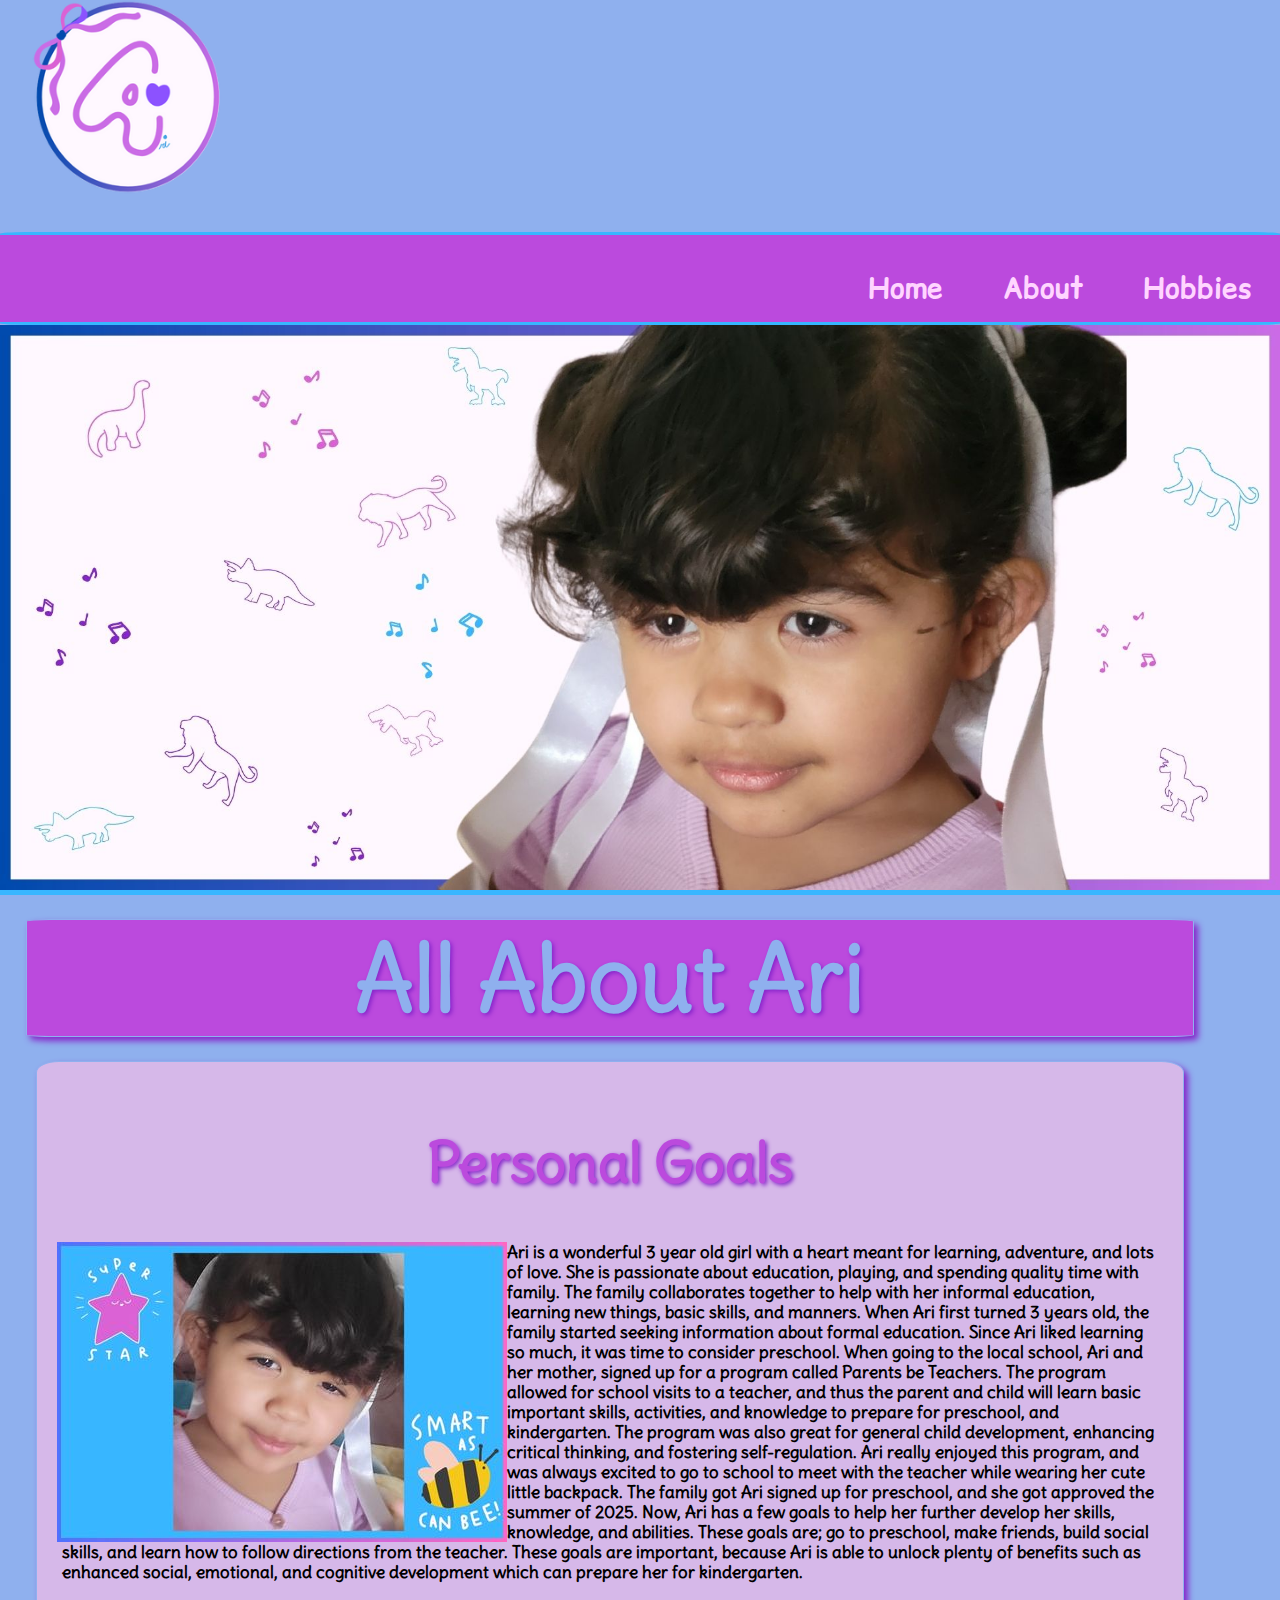
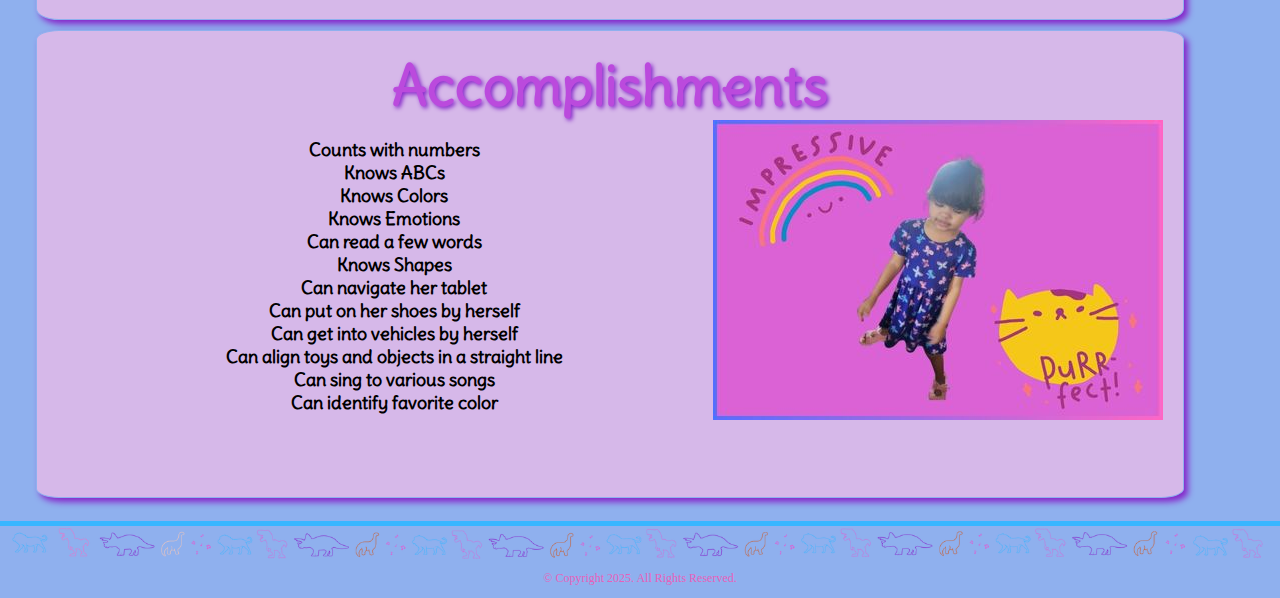
<file: index.html>
<!DOCTYPE html>
<!-- This website template was created by: Aisha Keller -->
<html lang="en">
<head>
  <title>Ari BioSite</title>
  <meta charset="utf-8">
  <link rel="stylesheet" href="css/styles.css">
  <meta name="viewport" content="width=device width, initial-scale=1">
  <link href="https://fonts.googleapis.com/css2?family=Comic+Relief:wght@400;700&family=Delius&display=swap" rel="stylesheet">
</head>
<body>


<!-- Use the header area for the website name or logo -->
<header>
  <a href="index.html"><img src="images/ari-logo-main.png" alt="Ari's BioSite Logo"></a>
</header>


<!-- Use the nav area to add hyperlinks to other pages within the website-->
<nav>
  <ul>
    <li><a href="index.html">Home</a></li>
    <li><a href="about.html">About</a></li>
    <li><a href="hobby.html">Hobbies</a></li>
  </ul>
</nav>

<!-- Hero Image -->
  <div id="hero" class="tablet-desktop">
    <img src="images/ari-hero-image-main.jpg" alt="Little girl smiling with a background of dinosaurs, lions and music notes">
  </div>

<!-- Use the main area to add the main content of the webpage -->
<main class="grid">

  <div class="mobile">

    <h1>All About Ari</h1>

    <h2>Personal Goals</h2>
    <p> Ari has one major personal goal to achieve, and that is to go to preschool. Ever since she, and her mother went to a school program called Parents be Teachers, Ari has become excited about the idea of school. She likes taking her little backpack to the school program, and inspires to go to actual preschool. The summer of 2025, Ari has gotten accepted to preschool, and will finally be attending. She is really excited with the goals of making new friends, and learning new things.</p>

    <h2>Accomplishments</h2>
    <ul>
    <li>Counts with numbers</li>
    <li>Knows ABCs</li>
    <li>Knows Colors</li>
    <li>Knows Emotions</li>
    <li>Can read a few words</li>
    <li>Knows Shapes</li>
    <li>Can Use the Potty</li>
    <li>Can navigate her tablet</li>
    <li>Can eat on her own</li>
  </ul>

  </div>

<div class="container">

  <div class="tablet-desktop">

    <h1> All About Ari</h1>

  <section class="section-one">
    <h2> Personal Goals </h2>
    <img src="images/ari-personal-goal-picture.jpg" alt="illustration of a star saying super star, a bumblebee saying smart as can bee, and a photo of a little girl" class="image1">
    <p>Ari is a wonderful 3 year old girl with a heart meant for learning, adventure, and lots of love. She is passionate about education, playing, and spending quality time with family. The family collaborates together to help with her informal education, learning new things, basic skills, and manners. When Ari first turned 3 years old, the family started seeking information about formal education. Since Ari liked learning so much, it was time to consider preschool. When going to the local school, Ari and her mother, signed up for a program called Parents be Teachers. The program allowed for school visits to a teacher, and thus the parent and child will learn basic important skills, activities, and knowledge to prepare for preschool, and kindergarten. The program was also great for general child development, enhancing critical thinking, and fostering self-regulation. Ari really enjoyed this program, and was always excited to go to school to meet with the teacher while wearing her cute little backpack. The family got Ari signed up for preschool, and she got approved the summer of 2025. Now, Ari has a few goals to help her further develop her skills, knowledge, and abilities. These goals are; go to preschool, make friends, build social skills, and learn how to follow directions from the teacher. These goals are important, because Ari is able to unlock plenty of benefits such as enhanced social, emotional, and cognitive development which can prepare her for kindergarten.</p>
  </section>

  <section class="section-two">
    <h2> Accomplishments </h2>
    <img src="images/ari-accomplishments-picture.jpg" alt="illustration of a rainbow saying impressive, a cat saying purr-fect and a picture of a young girl" class="image2">
    <ul class="list">
      <li>Counts with numbers</li>
      <li>Knows ABCs</li>
      <li>Knows Colors</li>
      <li>Knows Emotions</li>
      <li>Can read a few words</li>
      <li>Knows Shapes</li>
      <li>Can navigate her tablet</li>
      <li>Can put on her shoes by herself</li>
      <li>Can get into vehicles by herself</li>
      <li>Can align toys and objects in a straight line</li>
      <li>Can sing to various songs</li>
      <li>Can identify favorite color</li>
    </ul>
  </section>
  </div>

</div>

</main>

<!-- Use the footer area to add webpage footer content -->
<footer>
  <img src="images/embellishment-ari.png" alt="decorative embellishment of lions, and dinosaurs" class="embellishment">
  <p>&copy; Copyright 2025. All Rights Reserved.</p>
</footer>

</body>
</html>
</file>
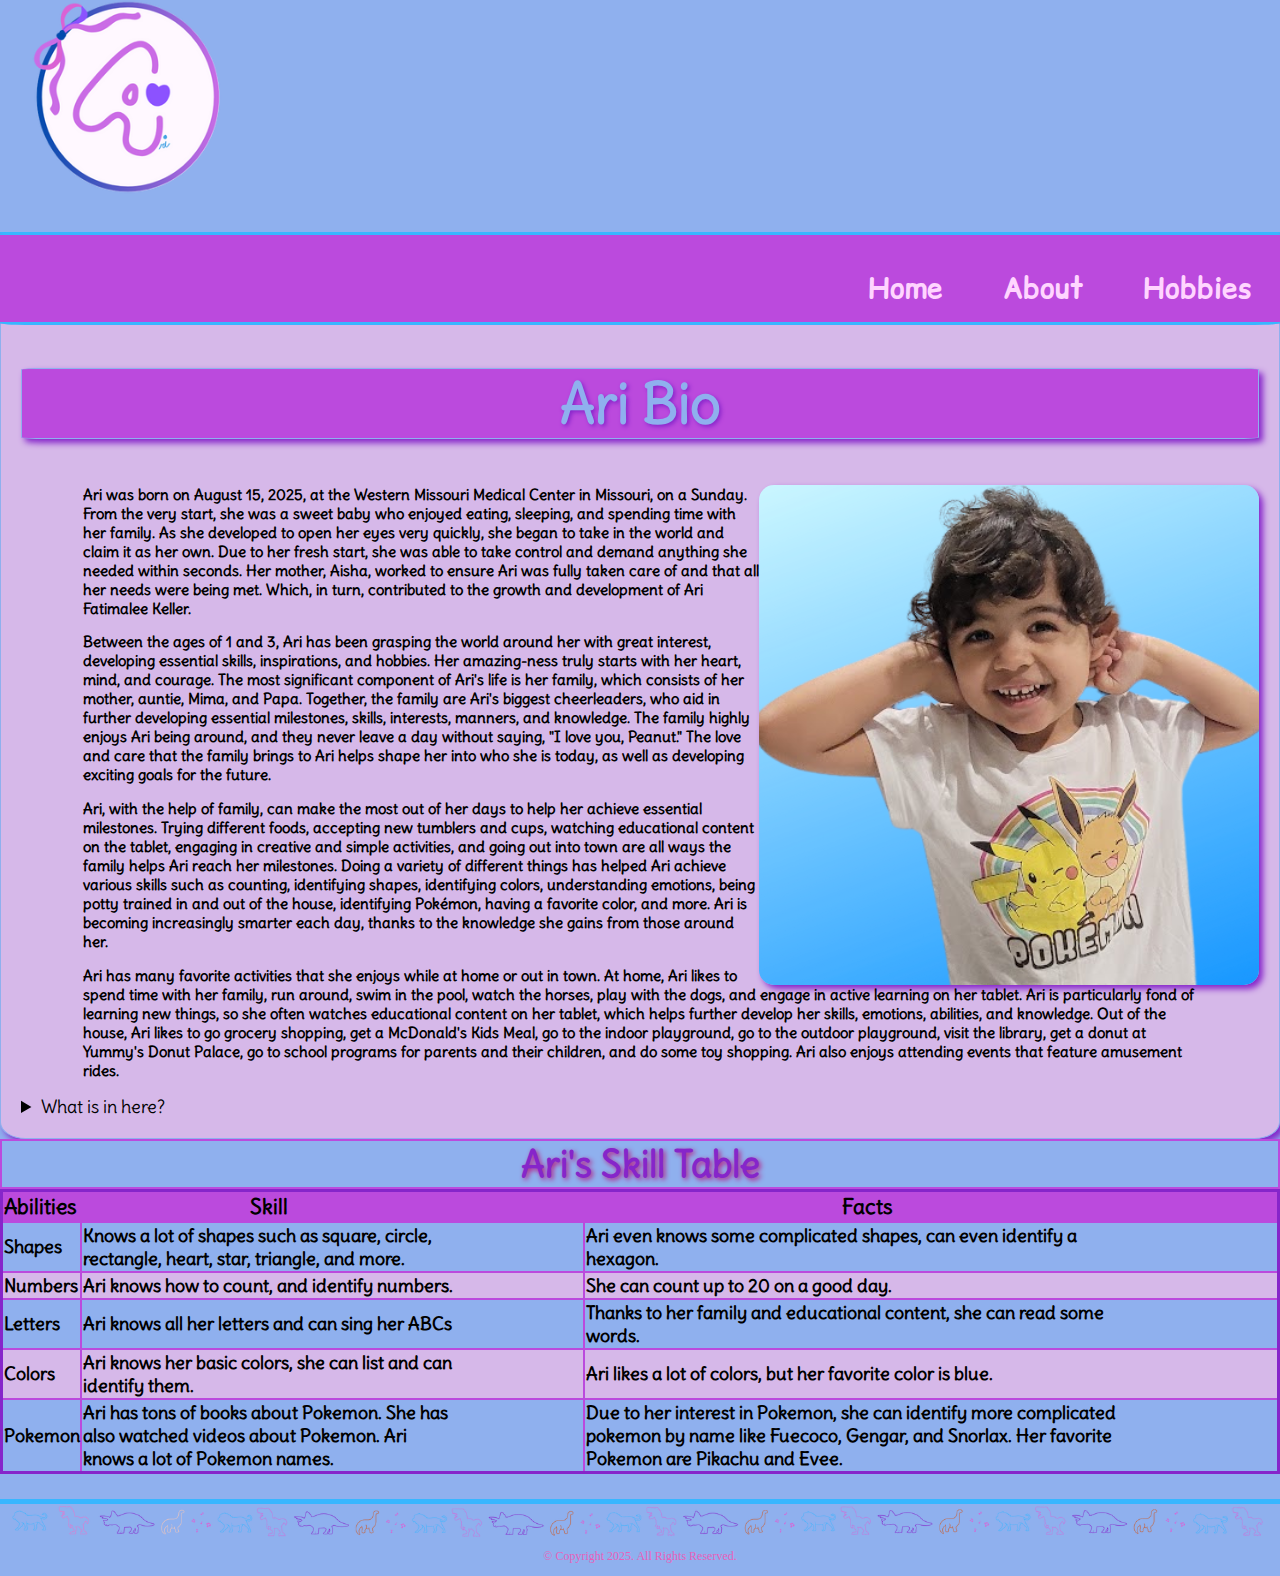
<file: about.html>
<!DOCTYPE html>
<!-- This website template was created by: Aisha Keller 7/24/2025 -->
<html lang="en">
<head>
  <title>Ari bioSite</title>
  <meta charset="utf-8">
  <link rel="stylesheet" href="css/styles.css">
  <meta name="viewport" content="width=device width, initial-scale=1">
  <link href="https://fonts.googleapis.com/css2?family=Comic+Relief:wght@400;700&family=Delius&display=swap" rel="stylesheet">
  <link rel="shortcut icon" href="images/favicon-ari.ico.png">
  <link rel="icon" type="image/png" sizes="32x32" href="images/favicon-ari-32.png">
  <link rel="apple-touch-icon" sizes="180x180" href="images/apple-touch-icon-ari.png">
  <link rel="icon" sizes="192x192" href="images/android-chrome-192-ari.png">
</head>
<body>

<!-- Use the header area for the website name or logo-->
<header>
  <a href="index.html"><img src="images/ari-logo-main.png" alt="Ari's BioSite Logo"></a>
</header>

<!-- Use the nav area to add hyperlinks to other pages within the website-->
<nav>
  <ul>
    <li><a href="index.html">Home</a></li>
    <li><a href="about.html">About</a></li>
    <li><a href="hobby.html">Hobbies</a></li>
  </ul>
</nav>

<!-- Use the main area to add the main content of the webpage -->
<main>

  <div id="about-ari-mobile" class="mobile">

  <h2>Ari Bio</h2>
  <img src="images/ari-profile.png" alt="picture of a smiling little girl with a blue background" class="image3">
  <p>Ari was born on August 15 and is now almost 4 years old. From enfant to toddler, Ari has developed and grown to become an amazing little girl with developing skills, inspirations, and hobbies. Her amazing-ness starts with her heart and mind, and also a powerful team of family members who are her biggest cheerleaders. Her family consists of a Mom, an Auntie, a Mima, and a Papa. Each family member loves her dearly and has devoted their time to support Ari in all her endeavors. Ari spends a lot of time with each family member, which in return aids in further developing her skills, interests, and heart. Ari is very passionate about learning, music, building, toys, colors, animals, and being around her family members. She expresses her interests and hobbies every single day. She is constantly full of excitement for learning something new, and showing her family her newly learned knowledge. Ari loves learning so much that even tablet time is a way to learn more about the world around her. Ari is currently able to name animals, letters, numbers, Pokémon, colors, shapes, and emotions. She can read some words, and likes to make up her own stories to the books she reads. Ari also likes to sing and dance to her favorite tunes; Baby Shark, Gabby's Dollhouse, and Blue's Clues have some of the best jams. Ari is currently learning about getting along with others, being amongst other children, boundaries, sharing, being gentle with others, and having polite manners. Ari and her family are working together to help achieve being more social, gentle, and understanding of others. Ari is a great young girl with a great heart, a happy personality, and just wants to have fun while learning with everyone.</p>

  <h3>Ari's Skills</h3>
  <p>Shapes: Can identify shapes such as circle, rectangle, heart, start, and more.</p>
  <p>Numbers: Can identify numbers, and count. Sometimes up to 20 on a good day.</p>
  <p>Letters: Can identify letters, sing her ABCs, and can read a few words.</p>
  <p>Colors: Can identify colors, and give her favorite color which is blue.</p>
  <p>Pokemon: Ari can identify different pokemon, and her two favorite pokemon are Pikachu and Evee.</p>
  <details>
    <summary>Choo Choo!</summary>
    <img src="images/train1.png" alt="little train">
  </details>

  </div>

  <div class="tablet-desktop">

  <article>
  <h2>Ari Bio</h2>
  <img src="images/ari-profile.png" alt="picture of a smiling little girl with a blue background" class="image3">
  <p>Ari was born on August 15, 2025, at the Western Missouri Medical Center in Missouri, on a Sunday. From the very start, she was a sweet baby who enjoyed eating, sleeping, and spending time with her family. As she developed to open her eyes very quickly, she began to take in the world and claim it as her own. Due to her fresh start, she was able to take control and demand anything she needed within seconds. Her mother, Aisha, worked to ensure Ari was fully taken care of and that all her needs were being met. Which, in turn, contributed to the growth and development of Ari Fatimalee Keller.</p>
  <p>Between the ages of 1 and 3, Ari has been grasping the world around her with great interest, developing essential skills, inspirations, and hobbies. Her amazing-ness truly starts with her heart, mind, and courage. The most significant component of Ari's life is her family, which consists of her mother, auntie, Mima, and Papa. Together, the family are Ari's biggest cheerleaders, who aid in further developing essential milestones, skills, interests, manners, and knowledge. The family highly enjoys Ari being around, and they never leave a day without saying, "I love you, Peanut." The love and care that the family brings to Ari helps shape her into who she is today, as well as developing exciting goals for the future.</p>
  <p>Ari, with the help of family, can make the most out of her days to help her achieve essential milestones. Trying different foods, accepting new tumblers and cups, watching educational content on the tablet, engaging in creative and simple activities, and going out into town are all ways the family helps Ari reach her milestones.  Doing a variety of different things has helped Ari achieve various skills such as counting, identifying shapes, identifying colors, understanding emotions, being potty trained in and out of the house, identifying Pokémon, having a favorite color, and more.  Ari is becoming increasingly smarter each day, thanks to the knowledge she gains from those around her.</p>
  <p>Ari has many favorite activities that she enjoys while at home or out in town. At home, Ari likes to spend time with her family, run around, swim in the pool, watch the horses, play with the dogs, and engage in active learning on her tablet. Ari is particularly fond of learning new things, so she often watches educational content on her tablet, which helps further develop her skills, emotions, abilities, and knowledge. Out of the house, Ari likes to go grocery shopping, get a McDonald's Kids Meal, go to the indoor playground, go to the outdoor playground, visit the library, get a donut at Yummy's Donut Palace, go to school programs for parents and their children, and do some toy shopping. Ari also enjoys attending events that feature amusement rides.</p>
  <details>
    <summary>What is in here?</summary>
      <img src="images/lion3.png" alt="little lion" class="little-lion">
  </details>
  </article>

  </div>

  <div class="tablet-desktop">

    <table><!-- Start Table -->
      <caption>Ari's Skill Table</caption>
      <tr><!-- Row 1 -->
        <th>Abilities</th>
        <th>Skill</th>
        <th>Facts</th>
      </tr>
      <tr><!-- Row 2 -->
        <td>Shapes</td>
        <td>Knows a lot of shapes such as square, circle, rectangle, heart, star, triangle, and more.</td>
        <td>Ari even knows some complicated shapes, can even identify a hexagon.</td>
      </tr>
      <tr><!-- Row 3 -->
        <td>Numbers</td>
        <td>Ari knows how to count, and identify numbers.</td>
        <td>She can count up to 20 on a good day.</td>
      </tr>
      <tr><!-- Row 4 -->
        <td>Letters</td>
        <td>Ari knows all her letters and can sing her ABCs</td>
        <td>Thanks to her family and educational content, she can read some words.</td>
      </tr>
      <tr><!-- Row 5 -->
        <td>Colors</td>
        <td>Ari knows her basic colors, she can list and can identify them.</td>
        <td>Ari likes a lot of colors, but her favorite color is blue.</td>
      </tr>
      <tr><!-- Row 6 -->
        <td>Pokemon</td>
        <td>Ari has tons of books about Pokemon. She has also watched videos about Pokemon. Ari knows a lot of Pokemon names.</td>
        <td>Due to her interest in Pokemon, she can identify more complicated pokemon by name like Fuecoco, Gengar, and Snorlax. Her favorite Pokemon are Pikachu and Evee.</td>
      </tr>
    </table><!-- End Table -->

  </div>

</main>

<!-- Use the footer area to add webpage footer content -->
<footer>
  <img src="images/embellishment-ari.png" alt="decorative embellishment of lions, and dinosaurs" class="embellishment">
  <p>&copy; Copyright 2025. All Rights Reserved.</p>
</footer>

</body>
</html>
</file>
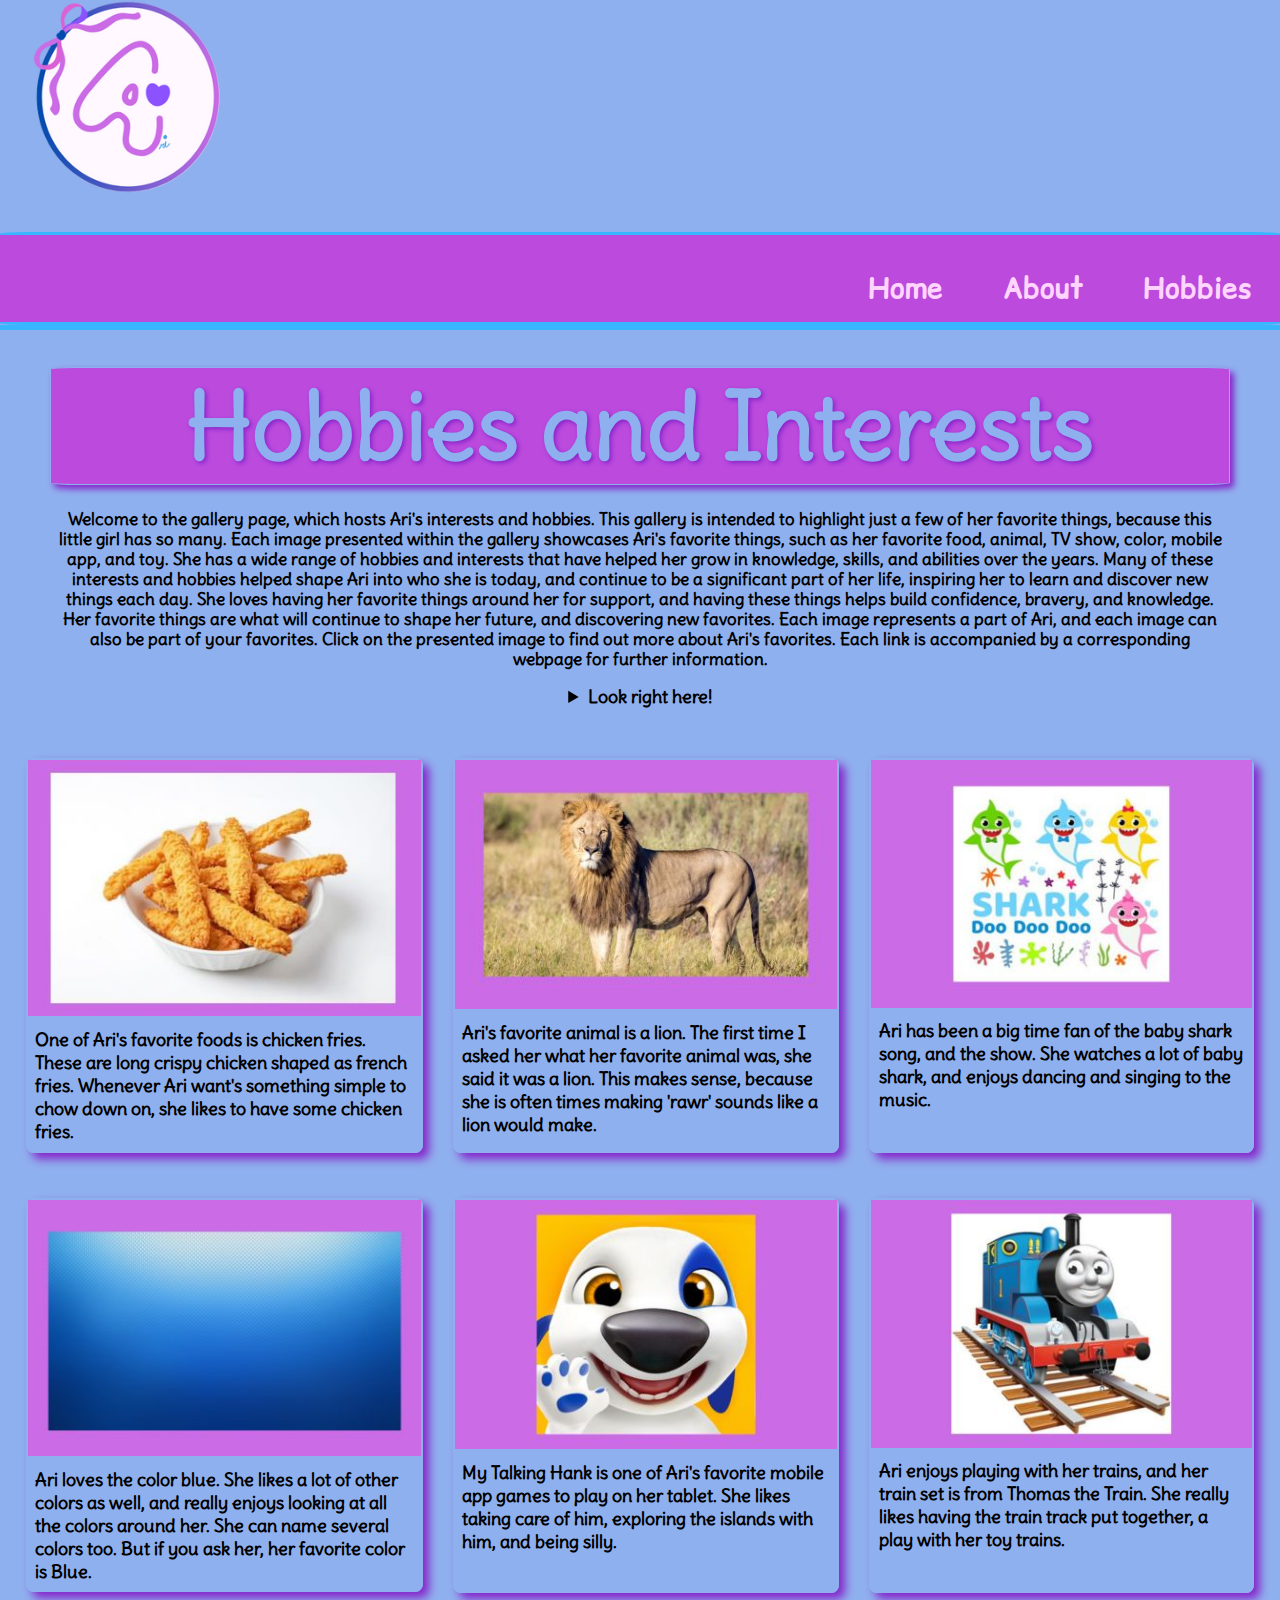
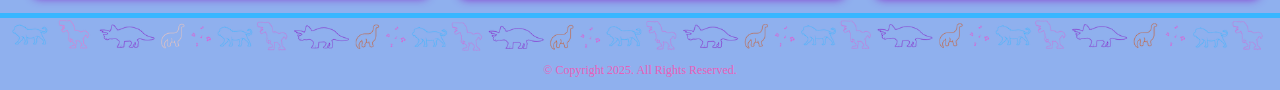
<file: hobby.html>
<!DOCTYPE html>
<!-- This website template was created by: Aisha Keller 7/24/2025 -->
<html lang="en">
<head>
  <title>Ari bioSite</title>
  <meta charset="utf-8">
  <link rel="stylesheet" href="css/styles.css">
  <meta name="viewport" content="width=device width, initial-scale=1">
  <link href="https://fonts.googleapis.com/css2?family=Comic+Relief:wght@400;700&family=Delius&display=swap" rel="stylesheet">
  <link rel="shortcut icon" href="images/favicon-ari.ico.png">
  <link rel="icon" type="image/png" sizes="32x32" href="images/favicon-ari-32.png">
  <link rel="apple-touch-icon" sizes="180x180" href="images/apple-touch-icon-ari.png">
  <link rel="icon" sizes="192x192" href="images/android-chrome-192-ari.png">
</head>
<body>

<!-- Use the header area for the website name or logo-->
<header>
  <a href="index.html"><img src="images/ari-logo-main.png" alt="Ari's BioSite Logo"></a>
</header>

<!-- Use the nav area to add hyperlinks to other pages within the website-->
<nav>
  <ul>
    <li><a href="index.html">Home</a></li>
    <li><a href="about.html">About</a></li>
    <li><a href="hobby.html">Hobbies</a></li>
  </ul>
</nav>

<!-- Use the main area to add the main content of the webpage -->
<main class="grid">

    <aside>
    <h1>Hobbies and Interests</h1>
    <p>Welcome to the gallery page, which hosts Ari's interests and hobbies. This gallery is intended to highlight just a few of her favorite things, because this little girl has so many. Each image presented within the gallery showcases Ari's favorite things, such as her favorite food, animal, TV show, color, mobile app, and toy. She has a wide range of hobbies and interests that have helped her grow in knowledge, skills, and abilities over the years. Many of these interests and hobbies helped shape Ari into who she is today, and continue to be a significant part of her life, inspiring her to learn and discover new things each day. She loves having her favorite things around her for support, and having these things helps build confidence, bravery, and knowledge. Her favorite things are what will continue to shape her future, and discovering new favorites. Each image represents a part of Ari, and each image can also be part of your favorites. Click on the presented image to find out more about Ari's favorites. Each link is accompanied by a corresponding webpage for further information.</p>
    <details>
      <summary>Look right here!</summary>
      <img src="images/shark4.png" alt="little shark" class="little-shark">
    </details></aside>
    <figure> <!-- Figure Element 1 -->
      <a href="https://shop.aldi.us/store/aldi/products/19321102-kirkwood-chicken-fries-24-oz" alt="link to chicken fries from Aldi's">
      <img src="images/chicken-fries.jpg" alt="chicken fries">
      </a>
        <figcaption>One of Ari's favorite foods is chicken fries. These are long crispy chicken shaped as french fries. Whenever Ari want's something simple to chow down on, she likes to have some chicken fries.</figcaption>
    </figure>

    <figure> <!-- Figure Element 2 -->
      <a href="https://www.natgeokids.com/uk/discover/animals/general-animals/10-lion-facts/" alt="link to lion facts from National Geographic Kids">
        <img src="images/lion.jpg" alt="lion">
      </a>
      <figcaption>Ari's favorite animal is a lion. The first time I asked her what her favorite animal was, she said it was a lion. This makes sense, because she is often times making 'rawr' sounds like a lion would make.</figcaption>
    </figure>

    <figure> <!--Figure Element 3 -->
      <a href="https://www.pinkfong.com/en/?srsltid=AfmBOopgcz5FS-TsoYCkxi25-enm2cmk-2alm1u11s7_dstY7XI3xbe4" alt="Link to Pinkfong Baby Shark website">
      <img src="images/baby-shark.jpg" alt="a picture of the baby shark family">
      </a>
      <figcaption>Ari has been a big time fan of the baby shark song, and the show. She watches a lot of baby shark, and enjoys dancing and singing to the music.</figcaption>
    </figure>

    <figure> <!-- Figure Element 4 -->
      <a href="https://www.hunterlab.com/blog/the-color-blue/" alt="link to a the HunterLab website that gives facts about the color blue">
      <img src="images/blue.jpg" alt="a picture of the color blue">
      </a>
      <figcaption>Ari loves the color blue. She likes a lot of other colors as well, and really enjoys looking at all the colors around her. She can name several colors too. But if you ask her, her favorite color is Blue.</figcaption>
    </figure>

    <figure> <!-- Figure Element 5 -->
      <a href="https://talkingtomandfriends.com/talking-hank" alt="link to the Talking Hang website">
      <img src="images/hank.jpg" alt="a picture of Hank the dog">
      </a>
      <figcaption>My Talking Hank is one of Ari's favorite mobile app games to play on her tablet. She likes taking care of him, exploring the islands with him, and being silly.</figcaption>
    </figure>

    <figure> <!-- Figure Element 6 -->
      <a href="https://shop.mattel.com/collections/thomas-friends" alt="link to the Thomas and Friends Mattel website">
      <img src="images/thomas-the-train.jpg" alt="a picture of thomas the train">
      </a>
      <figcaption>Ari enjoys playing with her trains, and her train set is from Thomas the Train. She really likes having the train track put together, a play with her toy trains.</figcaption>
    </figure>

</main>

<!-- Use the footer area to add webpage footer content -->
<footer>
  <img src="images/embellishment-ari.png" alt="decorative embellishment of lions, and dinosaurs" class="embellishment">
  <p>&copy; Copyright 2025. All Rights Reserved.</p>
</footer>

</body>
</html>
</file>
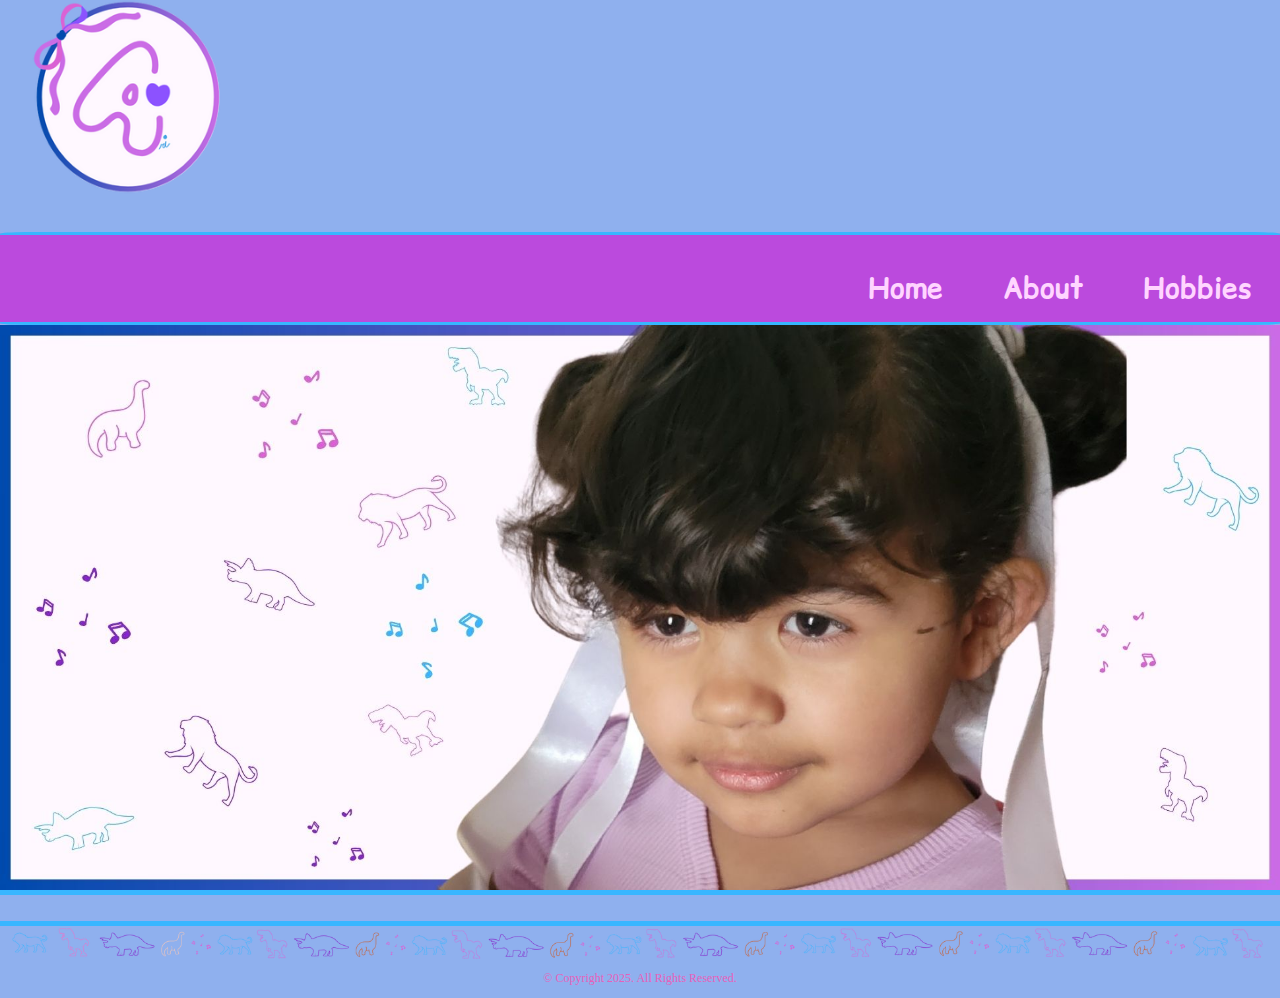
<file: template.html>
<!DOCTYPE html>
<!-- This website template was created by: Aisha Keller 7/24/2025 -->
<html lang="en">
<head>
  <title>Ari bioSite</title>
  <meta charset="utf-8">
  <link rel="stylesheet" href="css/styles.css">
  <meta name="viewport" content="width=device width, initial-scale=1">
  <link href="https://fonts.googleapis.com/css2?family=Comic+Relief:wght@400;700&family=Delius&display=swap" rel="stylesheet">
  <link rel="shortcut icon" href="images/favicon-ari.ico.png">
  <link rel="icon" type="image/png" sizes="32x32" href="images/favicon-ari-32.png">
  <link rel="apple-touch-icon" sizes="180x180" href="images/apple-touch-icon-ari.png">
  <link rel="icon" sizes="192x192" href="images/android-chrome-192-ari.png">
</head>
<body>

  <div id="container">

<!-- Use the header area for the website name or logo-->
<header>
  <a href="index.html"><img src="images/ari-logo-main.png" alt="Ari's BioSite Logo"></a>
</header>

<!-- Use the nav area to add hyperlinks to other pages within the website-->
<nav>
  <ul>
    <li><a href="index.html">Home</a></li>
    <li><a href="about.html">About</a></li>
    <li><a href="hobby.html">Hobbies</a></li>
  </ul>
</nav>

<!-- Hero Image -->
  <div id="hero" class="tablet-desktop">
    <img src="images/ari-hero-image-main.jpg" alt="Little girl smiling with a background of dinosaurs, lions and music notes">
  </div>

<!-- Use the main area to add the main content of the webpage -->
<main>

  <div>
  </div>

</main>

<!-- Use the footer area to add webpage footer content -->
<footer>
  <img src="images/embellishment-ari.png" alt="decorative embellishment of lions, and dinosaurs" class="embellishment">
  <p>&copy; Copyright 2025. All Rights Reserved.</p>
</footer>

</div>

</body>
</html>
</file>
<file: css/styles.css>
/*
Author: Aisha Keller
Date: 7/5/2026
File Name: styles.css
*/

/* CSS Reset */
body, header, nav, main, footer, h1, div, img, ul, aside, figure, figcaption, section, article {
  margin: 0;
  padding: 0;
  border: 0;
}

/* Style rules for body and images */
body {
  background-color: #8fb0ee;
}

img {
  max-width: 100%;
  display: block;
}

/* Style rule for mobile viewport */

/* Style rule for header */
header {
  top: 0;
  height: 232px;
}

header img {
  margin: 0 auto;
}

/* Style rules for navigation area */
nav {
  background-color: #bb4add;
  border: 3px solid #38b6ff;
  border-left: none;
  border-right: none;
  border-radius: 2%;
}

nav ul {
  list-style-type: none;
  text-align: center;
}

nav li {
  display: block;
  font-size: 1.75em;
  font-family: "Comic Relief", system-ui;
  font-weight: bold;
  border-top: 3px solid #38b6ff;
}

nav li:first-child {
  border-top: none;
}

nav li a {
  display: block;
  color: #ffd5ff;
  padding: 0.5em 2em 0.5em 2em;
  text-decoration: none;
}

/* Show mobile class, hide tablet-desktop class */
.mobile {
  display: block;
}

.tablet-desktop {
  display: none;
}

/* Style rules for main content */
main {
  background-color: #d6b8e9;
  padding: 2%;
  font-size: 1.15em;
  font-family: "Delius", cursive;
}

main h1 {
  color: #8fb0ee;
  text-shadow: 2px 2px 4px #8625ca;
  text-align: center;
}

main h2 {
  color: #bb4add;
  text-shadow: 2px 2px 4px #8625ca;
  text-align: center;
  font-size: 1.5em;
}

main p {
  color: #000;
  font-weight: bold;
  font-size: 0.9em;
  padding: 0px 5px 0px 5px;
}

main ul {
  color: #000;
  font-weight: bold;
  text-align: center;
  border-radius: 3%;
  list-style-type: none;
  padding: 1em;
}

.image3 {
  margin-left: auto;
  margin-right: auto;
  border-radius: 3%;
}

aside {
  text-align: center;
  font-weight: bold;
}

figure {
  border: 2px solid #8fb0ee;
  box-shadow: 6px 6px 10px #8625ca;
  border-radius: 2%;
  max-width: 400px;
  margin: 2% auto;
}

figcaption {
  padding: 2%;
  border-top: 4px solid #8fb0ee;
  font-weight: bold;
}

/* Style rules for footer content */
footer p {
  font-size: 0.75em;
  text-align: center;
  color: #e760ba;
  padding: 0 1em;
  clear: both;

}

/* Media Query for Tablet Viewport */
@media screen and (min-width: 630px), print {

  /* Tablet Viewport: Show tablet-desktop class, hide mobile class */
  .tablet-desktop {
    display: block;
  }

  .mobile {
    display: none;
  }

  /* Tablet Viewport: Style rules for nav area */
  nav li {
    border-top: none;
    display: inline-block;
    border-right: 1px solid #38b6ff;
    margin-top: 1.5%;
  }

  nav li:last-child {
    border-right: none;
  }

  nav li a {
    padding: 0.1em 0.75em;
  }


  /* Tablet Viewport: Style rules for main content area */
  main {
    padding-bottom: 100%;
    border-top: 5px solid #38b6ff;
    border-bottom: 5px solid #38b6ff;
    background: linear-gradient(to right, #38b6ff, #8fb0ee);
    background-color: #ffd5ff;
    padding: 0 0 2% 0
  }

  main ul {
    margin: 0 0 4% 10%;
  }

  .grid {
    display: grid;
    grid-template-columns: auto auto;
    gap: 20px;
    padding: 1% 2%;
  }

  .tablet-desktop h1 {
    font-size: 5em;
    color: #8fb0ee;
    border: 1px solid #8fb0ee;
    border-radius: 2%;
    background-color: #bb4add;
    box-shadow: 4px 4px 6px #8625ca;
  }

  .section-one, .section-two {
    flex: 1;
    padding: 20px;
    border: 1px solid #8fb0ee;
    border-radius: 2%;
    background: #d6b8e9;
    box-shadow: 4px 4px 6px #8625ca;
    margin: 10px;
  }

  .image1, .image2 {
    display: block;
  }

  .image1 {
    float: left;
  }

  .image2 {
    float: right;
  }

  .section-two h2 {
    margin: auto auto auto auto;

  }

  article {
    flex: 1;
    padding: 20px;
    border: 1px solid #8fb0ee;
    border-radius: 2%;
    background: #d6b8e9;
    box-shadow: 4px 4px 6px #8625ca;
    margin-top: 5%;
  }

  article h2 {
    text-align: center;
    font-size: 5em;
    color: #8fb0ee;
    border: 1px solid #8fb0ee;
    border-radius: 2%;
    background-color: #bb4add;
    box-shadow: 4px 4px 6px #8625ca;
  }

  article img {
    margin: 0 auto;
    float: right;
    border: #8625ca;
    box-shadow: 4px 4px 6px #8625ca;
  }

  article p {
    padding: 0 5%;
    font-size: 0.8em;
  }

  .list {
    margin-right: auto;
    margin-left: auto;
  }

  aside {
    grid-column: 1 / span 2;
    padding: 1% 2%;
  }

  aside h1 {
    font-size: 3em;
    color: #8fb0ee;
    border: 1px solid #8fb0ee;
    border-radius: 2%;
    background-color: #bb4add;
    box-shadow: 4px 4px 6px #8625ca;
  }

/*Tablet Viewport: Style rules for table*/
table {
  border: 3px solid #8625ca;
  border-collapse: collapse;
  margin: 0 auto;
  width: 100%;
}

caption {
  font-size: 2em;
  font-weight: bold;
  text-shadow: 2px 2px 5px #b81f85;
  color: #8625ca;
  border: 2px solid #bb4add;
  background-color: #8fb0ee;
}

th, td {
  border: 2px solid #bb4add;
  padding-right: 10%;
  font-weight: bold;
}

th {
  background-color: #bb4add;
  color: #000;
  font-size: 1.15em;
  text-align: center;
}

tr:nth-child(odd) {
  background-color: #d6b8e9;
}

}

/* Media Query for Desktop Viewport */
@media screen and (min-width: 1015px), print {

  /*Desktop Viewport: Style rule for header */
  header {
    width: 20%;
    float: left;
    padding-bottom: 0;
  }

  /* Desktop Viewport: Style rules for nav area */
  nav {
    float: right;
    width: 100%;
    margin: 0 0 0 0;
  }

  nav ul {
    text-align: right;
  }

  nav li {
    border: none;
  }

  nav li a {
    padding: 0.5em 1em;
  }

  nav li a:hover {
    color: #38b6ff;
  }

  /* Desktop Viewport: Style rules for main content */
  main {
    clear: left;
    background: #8fb0ee;
    padding-bottom: 2%;
  }

  main h1 {
    font-size: 5em;
    color: #8fb0ee;
    text-shadow: 2px 2px 4px #8625ca;
    margin: 1% auto 2% auto;
  }

  main h2 {
    font-size: 3em;
  }

  .grid {
    display: grid;
    grid-template-columns: auto auto auto;
    grid-gap: 30px;
  }

  aside {
    grid-column: 1 / span 3;
  }


}


/* Media Query for Large Desktop Viewports */
@media screen and (min-width: 1921px) {

  body {
    background: linear-gradient(to right, #8625ca, #d6b8e9);
  }

  #container {
    width: 1920px;
    margin: 0 auto;
  }

  main {
    background-color: #d6b8e9;
  }

}

/* Media Query for Print */
@media print {

  body {
    background-color: #fff;
    color: #000;
  }

}
</file>
